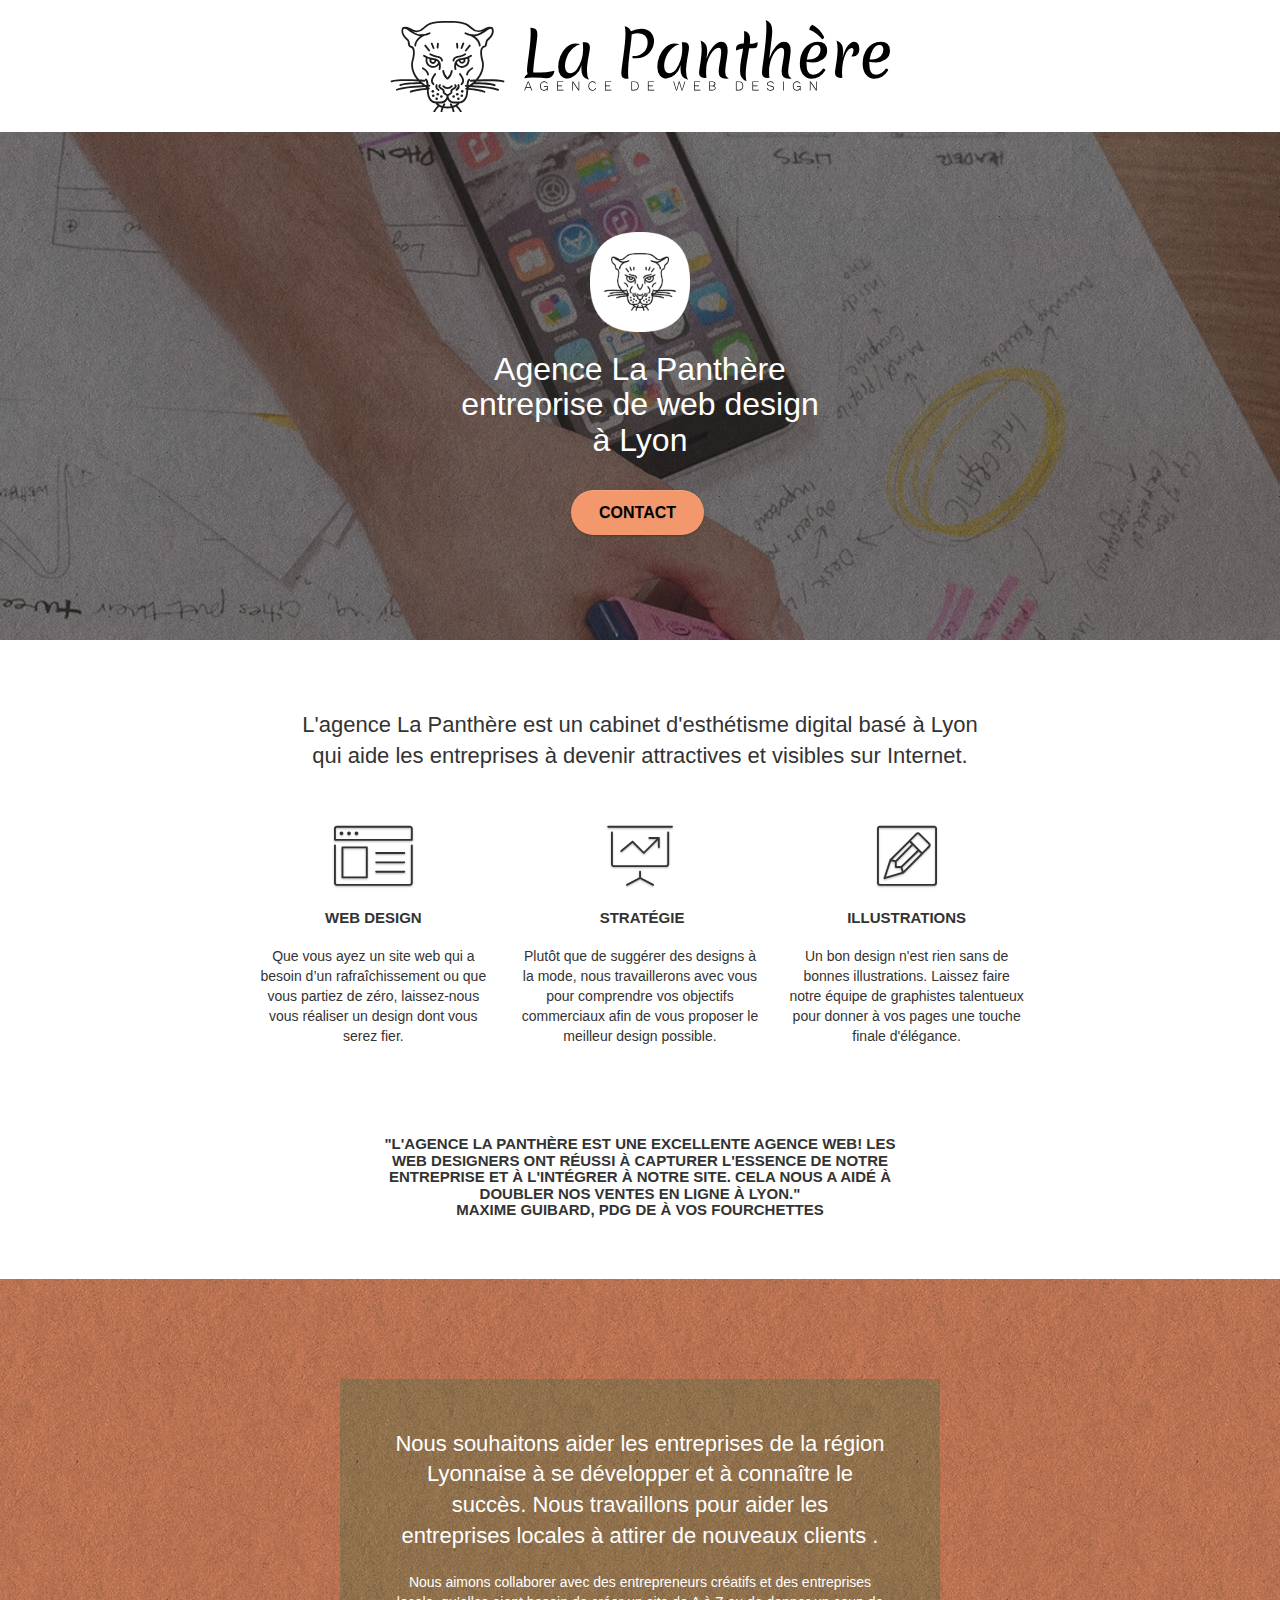
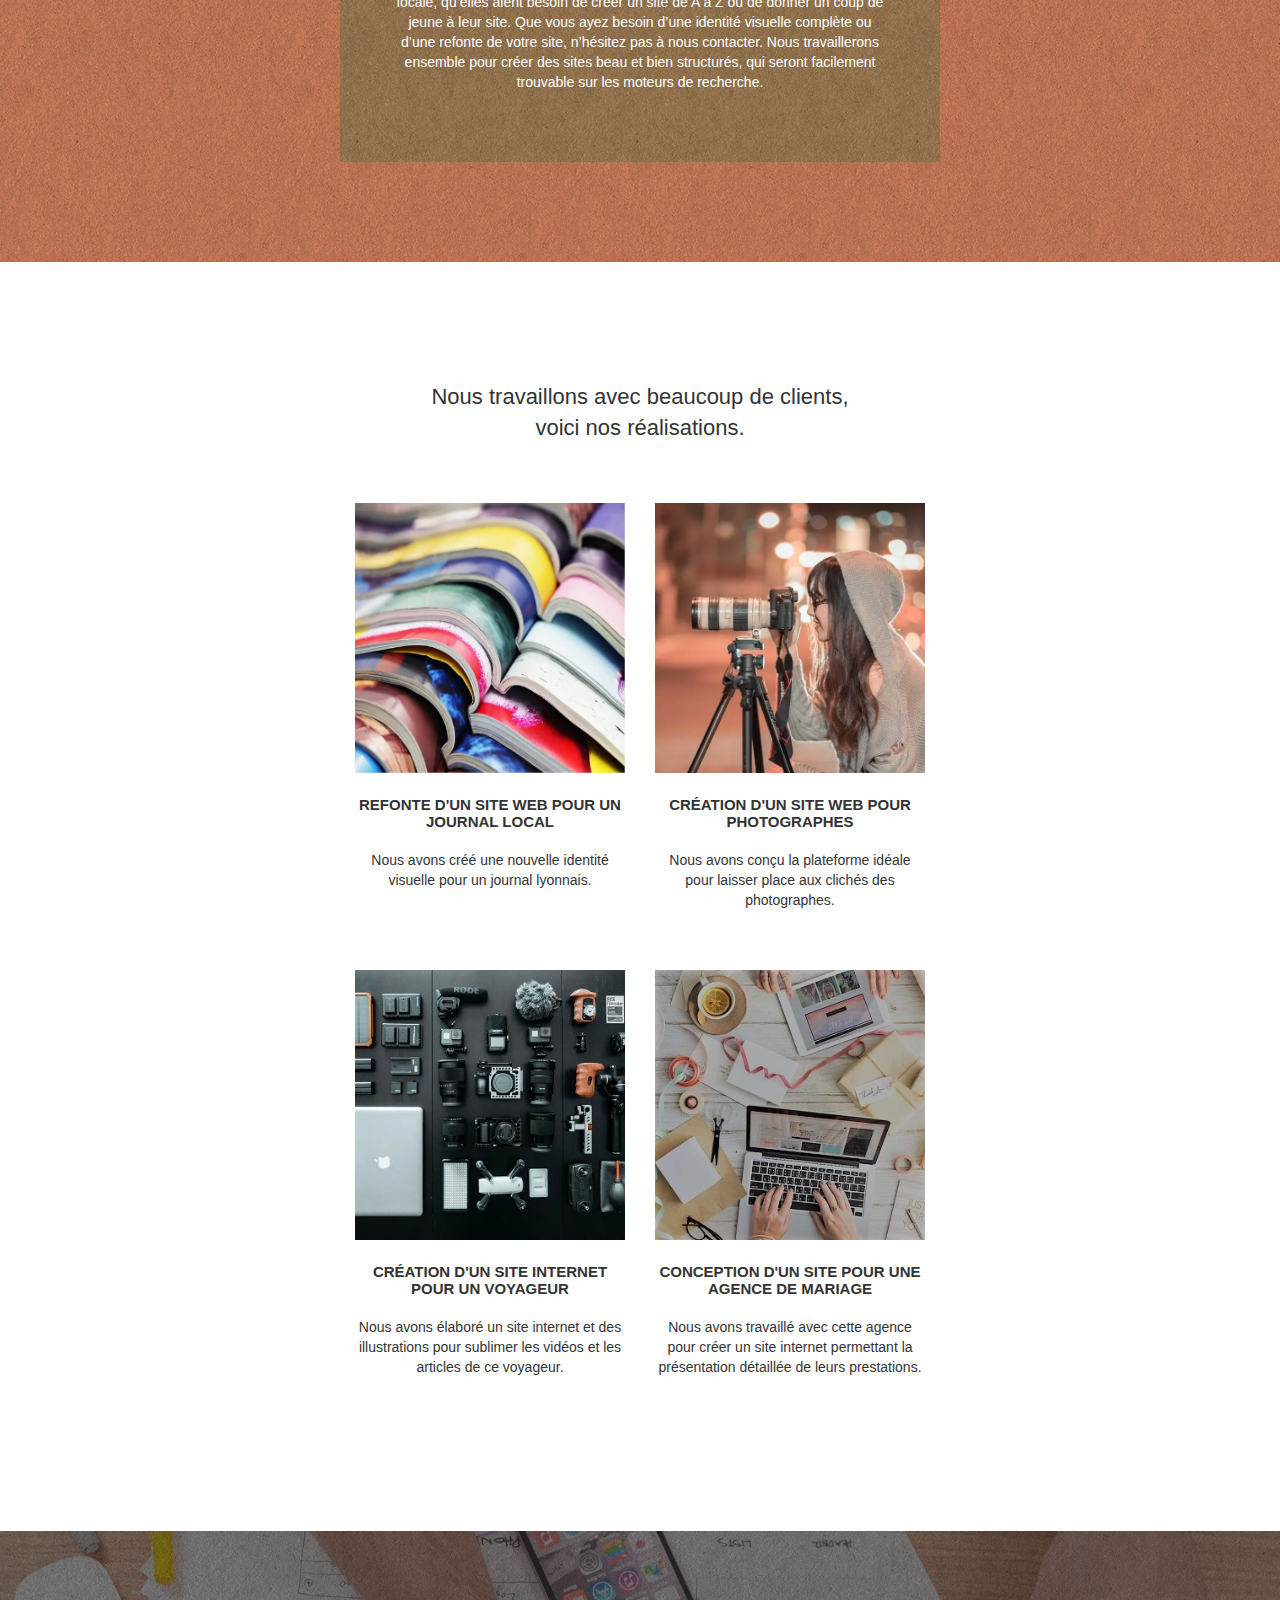
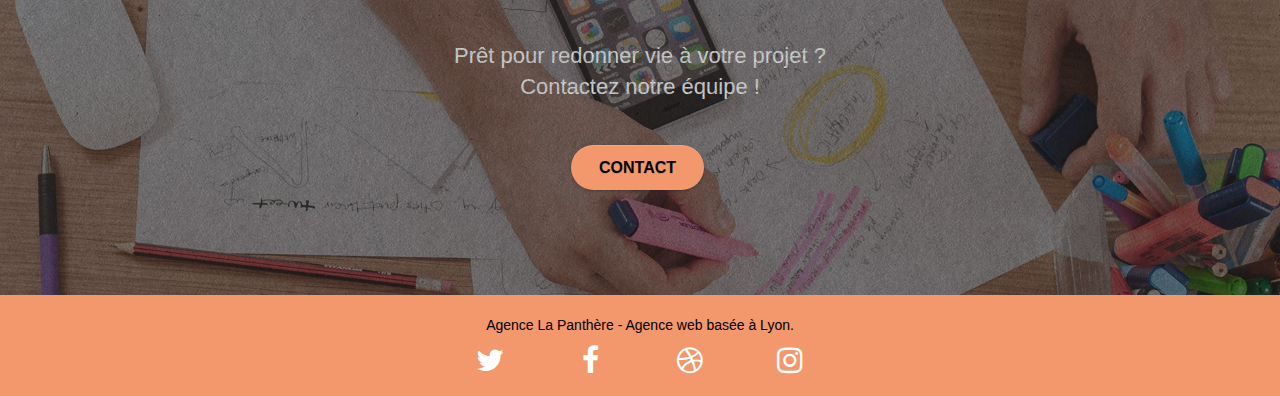
<file: index.html>
<!doctype html>
<html lang="fr">

<head>
	<meta charset="utf-8">
	<title>La Panthère, agence de web design</title>
	<meta name="description"
		content="L'agence La Panthère est une entreprise de web design Lyonnaise qui aide nos clients
		 à être attractive et visible sur internet">
	<meta name="viewport" content="width=device-width, initial-scale=1.0, viewport-fit=cover">
	<link rel="shortcut icon" type="image/png" href="favicon.jpg">

	<!-- Open Graph data -->

	<meta property="og:title" content="La Panthère" />
	<meta property="og:type" content="website" />
	<meta property="og:url" content="https://romainnozay.github.io/LaPanthere/" />
	<meta property="og:image" content="img/agence-la-panthere-monochrome">
	<meta property="og:description"
		content="L'agence La Panthère est une entreprise de web design Lyonnaise qui aide nos clients à être attractive et visible sur internet" />

	<!-- Twitter card -->
	<meta name=”twitter:card” content="L'entreprise de web design La Panthère est là pour vous." />
	<meta name=”twitter:site” content=”https://romainnozay.github.io/LaPanthere/” />
	<meta name=”twitter:title” content="La Panthère" />
	<meta name=”twitter:description”
		content="L'agence La Panthère est une entreprise de web design Lyonnaise qui aide nos clients à être attractive et visible sur internet" />
	<meta name=”twitter:image” content="img/agence-la-panthere-monochrome" />


	<link rel="stylesheet" type="text/css" href="./css/bootstrap.css">
	<link rel="stylesheet" type="text/css" href="style.css">
	<link rel="stylesheet" type="text/css" href="./css/font-awesome.css">
	<link rel="stylesheet" type="text/css" href="./css/et-line.css">


	<script src="./js/jquery-2.1.0.js" defer></script>
	<script src="./js/bootstrap.js" defer></script>
	<script src="./js/blocs.js" defer></script>
	<script src="./js/jquery.touchSwipe.js" defer></script>
	<script src="./js/gmaps.js" defer></script>



	<!-- Analytics -->

	<!-- Analytics END -->

</head>

<body>
		<!-- bloc-0 -->
		<header class="page1">
			<div class="bloc-sm header-page">
				<div class="logo"><img src="img/agence-la-panthere-monochrome.svg"
						alt="logo tête de panthère vu de face en noir et blanc."></div>
			</div>
		</header>
		<!-- bloc-0 END -->
	<!-- Principal conteneur -->
	<main class="page-container">

		<!-- bloc-1-presentation -->
		<section class="bloc bgc-dark-slate-blue bg-banniere d-bloc bloc-bg-texture texture-paper b-parallax"
			id="bloc-1-hero">
			<div class="container bloc-lg">
				<div class="row tight-width-whitespace">
					<div class="col-sm-12">

						<img src="img/logo.webp" class="center-block image-resize-mode" width="100"
							alt="Logo en forme de tête de panthère vu de face" />
						<h1 class="text-center hero-bloc-text tc-white ">
							Agence La Panthère<br> entreprise de web design<br> à Lyon
						</h1>
						<div class="text-center">
							<a href="Contact.html" class="btn btn-lg 
							btn-clean btn-rd cta-hero btn-atomic-tangerine"
								id="cta-hero">Contact</a>
						</div>
					</div>
				</div>
			</div>
		</section>
		<!-- bloc-1-presentation END -->

		<!-- bloc-2-services -->
		<section class="bloc bgc-white l-bloc" id="bloc-2-services">
			<div class="container bloc-md">
				<div class="row">
					<div class="col-sm-12 text-center">
						<h2>L'agence La Panthère est un cabinet d'esthétisme digital basé à Lyon <br>
							qui aide les entreprises à devenir attractives et visibles sur Internet.</h2>
					</div>
				</div>
				<div class="row voffset-lg med-width-whitespace">
					<div class="col-sm-4">
						<div class="text-center">
							<span class="et-icon-browser sm-shadow icon-dark-slate-blue icons icon-lg"></span>
						</div>
						<h3 class="mg-md text-center">
							Web design
						</h3>
						<p class="text-center ">
							Que vous ayez un site web qui a besoin d&rsquo;un rafraîchissement ou que vous partiez de
							zéro, laissez-nous vous réaliser un design dont vous serez fier.
						</p>
					</div>
					<div class="col-sm-4">
						<div class="text-center">
							<span class="et-icon-presentation sm-shadow icon-dark-slate-blue icons icon-lg"></span>
						</div>
						<h3 class="mg-md text-center">
							&nbsp;Stratégie
						</h3>
						<p class="text-center ">
							Plutôt que de suggérer des designs à la mode, nous travaillerons avec vous pour comprendre
							vos objectifs commerciaux afin de vous proposer le meilleur design possible.<br>
						</p>
					</div>
					<div class="col-sm-4">
						<div class="text-center">
							<span class="et-icon-edit sm-shadow icon-dark-slate-blue icons icon-lg"></span>
						</div>
						<h3 class="mg-md text-center">
							Illustrations
						</h3>
						<p class="text-center ">
							Un bon design n'est rien sans de bonnes illustrations. Laissez faire notre équipe de
							graphistes talentueux pour donner à vos pages une touche finale d'élégance.
						</p>
					</div>
				</div>
				<div class="row voffset-lg voffset">
					<div class="col-xs-12 col-md-8 col-md-offset-2 text-center">
						<h3>"L'agence La Panthère est une excellente agence web! Les<br>
							web designers ont réussi à capturer l'essence de notre<br>
							entreprise et à l'intégrer à notre site. Cela nous a aidé à<br>
							doubler nos ventes en ligne à Lyon."<br>
							Maxime Guibard, PDG de À vos fourchettes </h3>

					</div>
				</div>
			</div>
		</section>
		<!-- bloc-2-services END -->

		<!-- bloc-3-what-i-do -->
		<section
			class="bloc tc-white bgc-atomic-tangerine bg-presentation d-bloc bloc-bg-texture texture-paper b-parallax"
			id="bloc-3-what-i-do">
			<div class="container bloc-lg">
				<div class="row tight-width-whitespace black-background">
					<div class="col-sm-12">
						<h2 class="mg-md text-center tc-white">
							Nous souhaitons aider les entreprises de la région Lyonnaise à se développer et à connaître
							le succès. Nous travaillons pour aider les entreprises locales à attirer de nouveaux clients
							.<br>
						</h2>
						<p class="text-center white">
							Nous aimons collaborer avec des entrepreneurs créatifs et des entreprises locale, qu’elles
							aient besoin de créer un site de A à Z ou de donner un coup de jeune à leur site. Que vous
							ayez besoin d’une identité visuelle complète ou d’une refonte de votre site, n’hésitez pas à
							nous contacter. Nous travaillerons ensemble pour créer des sites beau et bien structurés,
							qui seront facilement trouvable sur les moteurs de recherche. <br><br>
						</p>
					</div>
				</div>
			</div>
		</section>
		<!-- bloc-3-what-i-do END -->

		<!-- bloc-4-portfolio -->
		<section class="bloc bgc-white bg-lines-h2-bg bg-repeat l-bloc" id="bloc-4-portfolio">
			<div class="container bloc-lg">
				<div class="row">
					<div class="col-sm-12 text-center">
						<h2>Nous travaillons avec beaucoup de clients,<br>
							voici nos réalisations.</h2>
					</div>
				</div>
				<div class="row tight-width-whitespace portfolio-row">
					<div class="col-sm-6">
						<a href="#" data-lightbox="img/1.webp" data-gallery-id="gallery-1"
							data-caption="Refonte d'un site web pour un journal local" data-frame="snapshot-lb"><img
								src="img/1.webp" alt="photo de revues empilées les une sur les autres."
								class="img-responsive portfolio-thumb" /></a>
						<h3 class="mg-md text-center">
							Refonte d'un site web pour un journal local
						</h3>
						<p class="text-center">
							Nous avons créé une nouvelle identité visuelle pour un journal lyonnais.
						</p>
					</div>
					<div class="col-sm-6">
						<a href="#" data-lightbox="img/2.webp" data-gallery-id="gallery-1"
							data-caption="Création d'un site web pour photographes" data-frame="snapshot-lb"><img
								src="img/2.webp" class="img-responsive portfolio-thumb"
								alt="Photo d'une photographe vue de profil, en train de prendre une photo" /></a>
						<h3 class="mg-md text-center">
							Création d'un site web pour photographes
						</h3>
						<p class="text-center">
							Nous avons conçu la plateforme idéale pour laisser place aux clichés des photographes.
						</p>
					</div>
				</div>
				<div class="row tight-width-whitespace portfolio-row">
					<div class="col-sm-6">
						<a href="#" data-lightbox="img/3.webp" data-gallery-id="gallery-1"
							data-caption="Création d'un site internet pour un voyageur" data-frame="snapshot-lb"><img
								src="img/3.webp" class="img-responsive portfolio-thumb"
								alt="Photo de plusieurs outils utilisé par un voyageur, organisé sur une table." /></a>
						<h3 class="mg-md text-center">
							Création d'un site internet pour un voyageur
						</h3>
						<p class="text-center">
							Nous avons élaboré un site internet et des illustrations pour sublimer les vidéos et les
							articles de ce voyageur.
						</p>
					</div>
					<div class="col-sm-6">
						<a href="#" data-lightbox="img/4.webp" data-gallery-id="gallery-1"
							data-caption="Conception d'un site pour une agence de mariage" data-frame="snapshot-lb"><img
								src="img/4.webp" class="img-responsive portfolio-thumb"
								alt="Vu aérienne d'une table avec décoration d'un mariage." /></a>
						<h3 class="mg-md text-center">
							Conception d'un site pour une agence de mariage
						</h3>
						<p class="text-center">
							Nous avons travaillé avec cette agence pour créer un site internet permettant la
							présentation détaillée de leurs prestations.
						</p>
					</div>
				</div>
			</div>
		</section>
		<!-- bloc-4-portfolio END -->

		<!-- bloc-5-cta -->
		<section class="bloc bgc-dark-slate-blue bg-banniere d-bloc bloc-bg-texture texture-paper" id="bloc-5-cta">
			<div class="container bloc-lg">
				<div class="row">
					<h2 class="mg-md text-center tc-white">
						Prêt pour redonner vie à votre projet ?<br>Contactez notre équipe !
					</h2>
					<div class="col-sm-12 text-center">
						<a href="Contact.html"
							class="btn btn-atomic-tangerine btn-clean btn-rd btn-lg cta-hero">Contact</a>
					</div>
				</div>
			</div>
		</section>
		<!-- bloc-5-cta END -->
		
	</main>
	<!-- Principal conteneur END -->
		<!-- Footer - bloc-8 -->
		<footer class="bloc bgc-atomic-tangerine d-bloc" id="bloc-8">
			<div class="container bloc-sm">
					<div class="row">
						<div class="col-sm-12">
							<p class="text-center black">
								Agence La Panthère - Agence web basée à Lyon.<br>
							</p>
							<div class="row row-no-gutters social">
								<div class="col-sm-3">
									<div class="text-center">
										<a class="social" href="#"><span
												class="fa fa-twitter icon-md"></span></a>
									</div>
								</div>
								<div class="col-sm-3">
									<div class="text-center">
										<a class="social" href="#"><span
												class="fa fa-facebook icon-md"></span></a>
									</div>
								</div>
								<div class="col-sm-3">
									<div class="text-center">
										<a class="social" href="#"><span
												class="fa fa-dribbble icon-md"></span></a>
									</div>
								</div>
								<div class="col-sm-3">
									<div class="text-center">
										<a class="social" href="#"><span
												class="fa fa-instagram icon-md"></span></a>
									</div>
								</div>
							</div>
						</div>
					</div>
			</div>
		</footer>
		<!-- Footer - bloc-8 END -->


</body>

</html>
</file>
<file: style.css>
body {
    margin: 0;
    padding: 0;
    background: #FFF;
    overflow-x: hidden;
    -webkit-font-smoothing: antialiased;
    -moz-osx-font-smoothing: grayscale;
}

.fond-pastel {
    display: flex;
}

a,
button {
    transition: all .3s ease-in-out;
    outline: none !important;
}

a:hover {
    text-decoration: none;
    cursor: pointer;
}

#page-loading-blocs-notifaction {
    position: fixed;
    top: 0;
    bottom: 0;
    width: 100%;
    z-index: 100000;
    background: #FFFFFF url("img/pageload-spinner.gif") no-repeat center center;
}

.header-page {
    display: flex;
    align-items: center;
    justify-content: center;
}

@media screen and (max-width:767px) {
    .header-page {
        display: block;
    }

}

.header-page2 {
    display: flex;
    align-items: center;

}

.logo {
    width: 70%;
    max-width: 500px;
    margin-left: auto;
    margin-right: auto;
}

.logo-contact{
    width: 50%;
}

@media screen and (max-width: 767px) {
    .logo-contact {
        width: 65%;
        min-width: 200px;
    }
}

.accueil-link{
    width: 100%;
}

.bloc {

    clear: both;
    background: 50% 50% no-repeat;
    padding: 0 50px;
    -webkit-background-size: cover;
    -moz-background-size: cover;
    -o-background-size: cover;
    background-size: cover;
    position: relative;
}

.bloc .container {
    padding-left: 0;
    padding-right: 0;
}

.page1 {
    width: 100%;
}

.page2 {
    position: relative;
}

.nav-accueil {
    font-size: 20px;
    color: black !important;

}

@media screen and (max-width: 767px) {
    .nav-accueil {
        display: none;
    }
}

.nav-page2 {
    position: relative;
    left: -500px;
}

.bloc-lg {
    padding: 100px 50px;
}

.bloc-md {
    padding: 50px;
}

.bloc-sm {
    padding: 20px 0px;
}

.bg-center,
.bg-l-edge,
.bg-r-edge,
.bg-t-edge,
.bg-b-edge,
.bg-tl-edge,
.bg-bl-edge,
.bg-tr-edge,
.bg-br-edge,
.bg-repeat {
    -webkit-background-size: auto !important;
    -moz-background-size: auto !important;
    -o-background-size: auto !important;
    background-size: auto !important;
}

.bg-repeat {
    background: repeat;
}



.bg-banniere {
    background-image: url("img/agence-la-panthere.webp");
}

.bg-presentation {
    background-image: url("img/image-de-presentation.webp");
}

.bloc-bg-texture::before {
    content: "";
    background-size: 2px 2px;
    position: absolute;
    top: 0;
    bottom: 0;
    left: 0;
    right: 0;
}

.texture-paper::before {
    background: url("img/texture-paper.webp");
    background-size: 280px 280px;
}

.b-parallax {
    background-attachment: fixed;
}

.d-bloc {
    color: rgba(255, 255, 255, .7);
}

.d-bloc button:hover {
    color: rgba(255, 255, 255, .9);
}

.d-bloc .icon-round,
.d-bloc .icon-square,
.d-bloc .icon-rounded,
.d-bloc .icon-semi-rounded-a,
.d-bloc .icon-semi-rounded-b {
    border-color: rgba(255, 255, 255, .9);
}

.d-bloc .divider-h span {
    border-color: rgba(255, 255, 255, .2);
}

.d-bloc .a-btn,
.d-bloc .navbar a,
.d-bloc .navbar-brand,
.d-bloc a .icon-sm,
.d-bloc a .icon-md,
.d-bloc a .icon-lg,
.d-bloc a .icon-xl,
.d-bloc h1 a,
.d-bloc h2 a,
.d-bloc h3 a,
.d-bloc h4 a,
.d-bloc h5 a,
.d-bloc h6 a,
.d-bloc p a {
    color: #FFFFFF;
}

.d-bloc .a-btn:hover,
.d-bloc .navbar a:hover,
.d-bloc .navbar-brand:hover,
.d-bloc a:hover .icon-sm,
.d-bloc a:hover .icon-md,
.d-bloc a:hover .icon-lg,
.d-bloc a:hover .icon-xl,
.d-bloc h1 a:hover,
.d-bloc h2 a:hover,
.d-bloc h3 a:hover,
.d-bloc h4 a:hover,
.d-bloc h5 a:hover,
.d-bloc h6 a:hover,
.d-bloc p a:hover {
    color: rgba(255, 255, 255, 1);
}

.d-bloc .navbar-toggle .icon-bar {
    background: rgba(255, 255, 255, 1);
}

.d-bloc .btn-wire,
.d-bloc .btn-wire:hover {
    color: rgba(255, 255, 255, 1);
    border-color: rgba(255, 255, 255, 1);
}

.d-bloc .panel {
    color: rgba(0, 0, 0, .5);
}

.d-bloc .panel button:hover {
    color: rgba(0, 0, 0, .7);
}

.d-bloc .panel icon {
    border-color: rgba(0, 0, 0, .7);
}

.d-bloc .panel .divider-h span {
    border-color: rgba(0, 0, 0, .1);
}

.d-bloc .panel .a-btn {
    color: rgba(0, 0, 0, .6);
}

.d-bloc .panel .a-btn:hover {
    color: rgba(0, 0, 0, 1);
}

.d-bloc .panel .btn-wire,
.d-bloc .panel .btn-wire:hover {
    color: rgba(0, 0, 0, .7);
    border-color: rgba(0, 0, 0, .3);
}

.img-size {
    width: 100%;
}

.d-bloc .panel button:hover,
.l-bloc button:hover {
    color: rgba(0, 0, 0, .7);
}

.l-bloc .icon-round,
.l-bloc .icon-square,
.l-bloc .icon-rounded,
.l-bloc .icon-semi-rounded-a,
.l-bloc .icon-semi-rounded-b {
    border-color: rgba(0, 0, 0, .7);
}

.d-bloc .panel .divider-h span,
.l-bloc .divider-h span {
    border-color: rgba(0, 0, 0, .1);
}

.d-bloc .panel .a-btn,
.l-bloc .a-btn,
.l-bloc .navbar a,
.l-bloc .navbar-brand,
.l-bloc a .icon-sm,
.l-bloc a .icon-md,
.l-bloc a .icon-lg,
.l-bloc a .icon-xl,
.l-bloc h1 a,
.l-bloc h2 a,
.l-bloc h3 a,
.l-bloc h4 a,
.l-bloc h5 a,
.l-bloc h6 a,
.l-bloc p a {
    color: rgba(0, 0, 0, .6);
}

.d-bloc .panel .a-btn:hover,
.l-bloc .a-btn:hover,
.l-bloc .navbar a:hover,
.l-bloc .navbar-brand:hover,
.l-bloc a:hover .icon-sm,
.l-bloc a:hover .icon-md,
.l-bloc a:hover .icon-lg,
.l-bloc a:hover .icon-xl,
.l-bloc h1 a:hover,
.l-bloc h2 a:hover,
.l-bloc h3 a:hover,
.l-bloc h4 a:hover,
.l-bloc h5 a:hover,
.l-bloc h6 a:hover,
.l-bloc p a:hover {
    color: rgba(0, 0, 0, 1);
}

.l-bloc .navbar-toggle .icon-bar {
    color: rgba(0, 0, 0, .6);
}

.d-bloc .panel .btn-wire,
.d-bloc .panel .btn-wire:hover,
.l-bloc .btn-wire,
.l-bloc .btn-wire:hover {
    color: rgba(0, 0, 0, .7);
    border-color: rgba(0, 0, 0, .3);
}

.voffset {
    margin-top: 30px;
}

.voffset-lg {
    margin-top: 80px;
}

.row-no-gutters {
    margin-right: 0;
    margin-left: 0;
}

.row.row-no-gutters>[class^="col-"],
.row.row-no-gutters>[class*=" col-"] {
    padding-right: 0;
    padding-left: 0;
}

#bloc-1-hero h1 {
    font-size: 32px;
}

.navbar {
    margin-bottom: 0;
    z-index: 1;
}

.navbar-brand {
    height: auto;
    padding: 3px 15px;
    font-size: 25px;
    font-weight: normal;
    font-weight: 600;
    line-height: 44px;
}

.navbar-brand img {
    max-height: 200px;
    margin: 0 5px 0 0;
    display: inline;
}

.navbar-brand img[src$=svg] {
    min-width: 100px;
}

.nav-center .navbar-brand img {
    margin: 0;
}

.navbar .nav {
    padding-top: 2px;
    margin-right: -16px;
    float: right;
    z-index: 1;
}

.nav>li {
    float: left;
    margin-top: 4px;
    font-size: 16px;
}

.navbar-nav .open .dropdown-menu>li>a {
    text-align: inherit;
}

.nav>li a:hover,
.nav>li a:focus {
    background: transparent;
}

.navbar-toggle {
    margin: 10px 10px 0 0;
    border: 0px;
}

.navbar-toggle:hover {
    background: transparent !important;
}

.navbar-toggle .icon-bar {
    background-color: rgba(0, 0, 0, .5);
    width: 26px;
}

.nav-invert .navbar .nav {
    float: left;
}

.nav-invert .navbar-header,
.nav-invert .navbar-brand {
    float: right;
    position: relative;
    z-index: 2;
}

@media (min-width: 768px) {
    .site-navigation {
        position: absolute;
        top: 50%;
        right: 20px;
        transform: translate(0, -50%);
        -webkit-transform: translateY(-50%);
    }

    .nav>li .dropdown-menu a,
    .nav>li .dropdown-menu a:hover {
        color: #484848;
    }

    .nav-invert .site-navigation {
        left: 0;
        right: 0;
    }

    .nav-center {
        text-align: center;
    }

    .nav-center .navbar-header {
        width: 100%;
    }

    .nav-center .navbar-header,
    .nav-center .navbar-brand,
    .nav-center .nav>li {
        float: none;
        display: inline-block;
    }

    .nav-center .site-navigation {
        position: relative;
        width: 100%;
        right: 0;
        margin-right: 0px;
        margin-top: 20px;
    }

    .nav-center.mini-nav .navbar-toggle {
        float: none;
        margin: 10px auto 0;
    }
}

.nav>li>.dropdown a {
    background: none !important;
    display: block;
    padding: 14px 15px;
}

nav .caret {
    margin: 0 5px;
}

.dropdown-menu .dropdown-menu {
    top: -8px;
    left: 100%;
}

.dropdown-menu .dropmenu-flow-right {
    top: 100%;
    left: 0;
    margin-left: -1px;
    border-top-left-radius: 0;
    border-top-right-radius: 0;
}

.dropdown-menu .dropdown span {
    border: 4px solid black;
    border-top-color: transparent;
    border-right-color: transparent;
    border-bottom-color: transparent;
    margin: 6px -5px 0 0 !important;
    float: right;
}

.mg-md {
    margin-top: 10px;
    margin-bottom: 20px;
}

.mg-lg {
    margin-top: 10px;
    margin-bottom: 40px;
}

.btn {
    margin: 0 5px 5px 0;
}

.btn.pull-right {
    margin: 0 0 5px 5px;
}

.btn-d,
.btn-d:hover,
.btn-d:focus {
    color: #FFF;
    background: rgba(0, 0, 0, .3);
}

button {
    outline: none !important;
}

.btn-rd {
    border-radius: 40px;
}

.btn-clean {
    border: 1px solid rgba(0, 0, 0, .08);
    border-bottom-color: rgba(0, 0, 0, .1);
    text-shadow: 0 1px 0 rgba(0, 0, 1, .1);
    box-shadow: 0 1px 3px rgba(0, 0, 1, .25), inset 0 1px 0 0 rgba(255, 255, 255, .15);
}

.icon-md {
    font-size: 30px !important;
}

.icon-lg {
    font-size: 60px !important;
}

.sm-shadow {
    text-shadow: 0 1px 2px rgba(0, 0, 0, .3);
}

.panel-sq,
.panel-sq .panel-heading,
.panel-sq .panel-footer {
    border-radius: 0;
}

.panel-rd {
    border-radius: 30px;
}

.panel-rd .panel-heading {
    border-radius: 29px 29px 0 0;
}

.panel-rd .panel-footer {
    border-radius: 0 0 29px 29px;
}

.form-control {
    border-color: rgba(0, 0, 0, .1);
    box-shadow: none;
    border-radius: 10px;
    height: 20px;
}

@media screen and (max-width: 767px) {
    .form-control {
        width: 90%;
    }
}

.form-control-big {
    border-color: rgba(0, 0, 0, .1);
    box-shadow: none;
    border-radius: 10px;
    height: 100px;
}

@media screen and (max-width: 767px) {
    .form-control-big {
        width: 90%;
    }
}

.scrollToTop {
    width: 40px;
    height: 40px;
    position: fixed;
    bottom: 20px;
    right: 20px;
    opacity: 0;
    z-index: 500;
    transition: all .3s ease-in-out;
}

.scrollToTop span {
    margin-top: 6px;
}

.showScrollTop {
    font-size: 14px;
    opacity: 1;
}

a[data-lightbox] {
    position: relative;
    display: block;
    text-align: center;
}

a[data-lightbox]:hover::before {
    content: "+";
    font-family: "HelveticaNeue-Light", "Helvetica Neue Light", "Helvetica Neue", Helvetica, Arial;
    font-size: 32px;
    width: 50px;
    height: 50px;
    margin-left: -25px;
    border-radius: 50%;
    background: rgba(0, 0, 0, .6);
    color: #FFF;
    font-weight: 100;
    z-index: 1;
    position: absolute;
    top: 50%;
    transform: translateY(-50%);
    -webkit-transform: translateY(-50%);
}

a[data-lightbox]:hover img {
    opacity: 0.6;
    -webkit-animation-fill-mode: none;
    animation-fill-mode: none;
}

#lightbox-modal {
    display: flex;
    align-items: center;
}

#lightbox-modal .modal-dialog {
    width: 90%;
    max-width: 900px;
    margin: 0 auto 0;
}

#lightbox-modal .modal-dialog img {
    max-height: 90vh;
    margin: 0 auto;
}

.lightbox-caption {
    padding: 20px;
    color: #FFF;
    background: rgba(0, 0, 0, .5);
    position: absolute;
    left: 15px;
    right: 15px;
    bottom: 5px;
}

.close-lightbox {
    color: #FFF;
    font-size: 30px;
    position: absolute;
    top: 20px;
    right: 20px;
    z-index: 20;
    background: rgba(0, 0, 0, .5);
    border: none;
    line-height: 30px;
    padding: 0 9px 5px;
    opacity: 0.3;
}

.close-lightbox:hover,
.next-lightbox:hover,
.prev-lightbox:hover {
    opacity: 1.0;
    color: #FFF;
}

.next-lightbox,
.prev-lightbox {
    font-size: 20px;
    color: rgba(255, 255, 255, .9);
    background: rgba(0, 0, 0, .5);
    transition: all .2s ease-in-out;
    position: absolute;
    top: 45%;
    z-index: 1;
    opacity: 0.4;
}

.next-lightbox {
    padding: 6px 8px 1px 13px;
    right: 25px;
}

.prev-lightbox {
    padding: 6px 13px 1px 10px;
    left: 25px;
}

.snapshot-lb .modal-body {
    padding-bottom: 45px;
}

.snapshot-lb .lightbox-caption {
    padding: 0;
    color: rgba(0, 0, 0, .5);
    background: none;
}

h1,
h2,
h3,
h4,
h5,
h6,
p,
label,
.btn,
a {
    font-family: "helvetica";
    font-weight: 400;
}

.container {
    max-width: 90%;
}

@media screen and (max-width:767px) {
    .container {
        max-width: 100%;
    }
}

.container-form {
    display: flex;
    justify-content: center;
}

.row-form {
    display: flex;
    align-items: flex-end;
    flex-wrap: wrap;
    width: 100%;

}

.hero-bloc-text {
    font-size: 38px;
}

form {
    display: flex;
    flex-direction: column;
}

.form-group {
    display: flex;
    flex-direction: column;
    margin-bottom: 15px;
}

input:focus {
    box-shadow: 0 0 10px#F3976C;
    outline: 0;
}

textarea:focus {
    box-shadow: 0 0 10px #F3976C;
    outline: 0;
}

.hero-bloc-text-sub {
    font-size: 36px;
}

.statement-bloc-text {
    line-height: 26px;
    font-style: italic;
    font-size: 20px;
    text-align: center;
    font-weight: lighter;
    max-width: 520px;
    margin: auto auto auto auto;
}

p {
    font-size: 14px;
}

.tight-width-whitespace {
    max-width: 600px;
    margin: auto auto auto auto;
    font-size: 15px;
}

.tight-width-whitespace-contact {
    margin: auto auto auto auto;
    font-size: 15px;
}

.h1 {
    font-size: 20px;
    font-family: "Open Sans";
}

.cta-hero {
    margin-top: 22px;
    color: #FFFFFF !important;
    text-transform: uppercase;
    padding: 12px 28px 12px 28px;
    font-size: 16px;
    font-weight: 700;
}

.social {
    max-width: 400px;
    margin: auto auto auto auto;
}

.fa:hover {
    color: black !important;
}

h2 {
    font-size: 22px;
    line-height: 1.4em;
}

h3 {
    font-size: 15px;
    text-transform: uppercase;
    font-weight: 700;
    color: #333333 !important;
}

.med-width-whitespace {
    max-width: 800px;
    margin: auto auto auto auto;
    box-shadow: 0px 0px 0px #000000;
}

h1 {
    color: #333333 !important;
}

h4 {
    color: #333333 !important;
}

.icons {
    margin-bottom: 14px;
    margin-top: 24px;
}

.white {
    color: #FFFFFF !important;
}
.black{
    color: black;
}
.portfolio-thumb {
    margin-bottom: 24px;
    width: 100%;
}

.portfolio-row {
    margin-bottom: 44px;
    margin-top: 50px;
}

.row-footer {
    display: flex;
    justify-content: center;
    align-items: center;
}

.col-sm-4 {
    display: flex;
    flex-direction: column;
    align-items: center;
    position: relative;
    top: 20px;
}

.footer2 {
    font-size: 15px;
    color: black !important;
    height: 50px;
}

.ul-footer {
    list-style-type: none;
    display: flex;
    flex-direction: column;
    align-items: center;
    max-width: 400px;
}

.avatar {
    box-shadow: 0px 4px 9px rgba(0, 0, 0, 0.3);
}

.black-background {
    background-color: rgba(165, 147, 99, 0.7);
    padding: 40px 40px 40px 40px;
}

.bold-link {
    font-weight: 900;
    text-decoration: underline !important;
}

.bgc-white {
    background-color: #FFFFFF;
}

.bgc-dark-slate-blue {
    background-color: #364577;
}

.bgc-atomic-tangerine {
    background-color: #F3976C;
}

.tc-white {
    color: #ffffff !important;
}

.tc-black {
    color: #000000 !important;
}

.btn-atomic-tangerine {
    background: #F3976C;
    color: #000000 !important;
    border: none;
}

.btn-atomic-tangerine:hover {
    background: #c27956 !important;
    color: #FFFFFF !important;
}

.footer{
    padding-bottom: 1px;
}

@media screen and (max-width: 767px) {
    .contact {
        width: 100%;
        display: flex;
    }

    .ltc-white {
        color: #FFFFFF !important;
    }

    .ltc-white:hover {
        color: #cccccc !important;
    }

    .ltc-atomic-tangerine {
        color: #F3976C !important;
    }

    .ltc-atomic-tangerine:hover {
        color: #c27956 !important;
    }

    .icon-dark-slate-blue {
        color: #364577 !important;
        border-color: #364577 !important;
    }

    .bg-dots-bg {
        background-image: url("img/dots-bg.png");
    }

    .bg-lines-h2-bg {
        background-image: url("img/lines-h2-bg.png");
    }


    @media (max-width: 1024px) {
        .bloc {
            padding-left: 20px;
            padding-right: 20px;
        }

        .bloc.full-width-bloc,
        .bloc-tile-2.full-width-bloc .container,
        .bloc-tile-3.full-width-bloc .container,
        .bloc-tile-4.full-width-bloc .container {
            padding-left: 0;
            padding-right: 0;
        }
    }

    @media (max-width: 992px) and (min-width: 768px) {
        .navbar .nav {
            max-width: 80%
        }

        .nav-center.navbar .nav {
            max-width: 100%
        }
    }

    @media only screen and (min-width: 768px) and (max-width: 1024px) and (orientation: landscape) {
        .b-parallax {
            background-attachment: scroll;
        }
    }

    @media only screen and (min-width: 1024px) and (max-width: 1366px) and (-webkit-min-device-pixel-ratio: 1.5) {
        .b-parallax {
            background-attachment: scroll;
        }
    }

    @media (max-width: 991px) {
        .container {
            width: 100%;
        }

        .b-parallax {
            background-attachment: scroll;
        }

        .page-container,
        #hero-bloc {
            overflow-x: hidden;
            position: relative;
        }

        .bloc-group,
        .bloc-group .bloc {
            display: block;
            width: 100%;
        }

        .bloc-fill-screen .fill-bloc-top-edge,
        .bloc-fill-screen .fill-bloc-bottom-edge {
            padding: 0 20px;
        }
    }

    @media (max-width: 767px) {
        .page-container {
            overflow-x: hidden;
            position: relative;
        }

        h1,
        h2,
        h3,
        h4,
        h5,
        h6,
        p,
        #disqus_thread {
            padding-left: 10px !important;
            padding-right: 10px !important;
        }

        .b-parallax {
            background-attachment: scroll;
        }

        .navbar .nav {
            padding-top: 0;
            border-top: 1px solid rgba(0, 0, 0, .2);
            float: none !important;
        }

        .navbar.row {
            margin-left: 0;
            margin-right: 0;
        }

        .site-navigation {
            position: inherit;
            transform: none;
            -webkit-transform: none;
            -ms-transform: none;
        }

        .nav>li {
            margin-top: 0;
            border-bottom: 1px solid rgba(0, 0, 0, .1);
            background: rgba(0, 0, 0, .05);
            text-align: left;
            padding-left: 15px;
            width: 100%;
        }

        .nav>li:hover {
            background: rgba(0, 0, 0, .08);
        }

        .dropdown .dropdown a .caret {
            float: none;
            margin: 5px 0 0 10px !important;
            border: 4px solid black;
            border-bottom-color: transparent;
            border-right-color: transparent;
            border-left-color: transparent;
        }

        #hero-bloc .navbar .nav {
            background: rgba(0, 0, 0, .8);
        }

        #hero-bloc .navbar .nav a {
            color: rgba(255, 255, 255, .6);
        }

        .hero {
            padding: 50px 0;
        }

        .hero-nav {
            left: -1px;
            right: -1px;
        }

        .navbar-collapse {
            padding: 0;
            overflow-x: hidden;
            -webkit-box-shadow: none;
            box-shadow: none;
        }

        .navbar-brand img {
            max-height: 40px;
            width: auto;
        }

        .nav-invert .navbar-header {
            float: none;
            width: 100%;
        }

        .nav-invert .navbar-toggle {
            float: left;
            margin-left: 10px;
        }

        .bloc {
            padding-left: 0;
            padding-right: 0;
        }

        .bloc-xxl,
        .bloc-xl,
        .bloc-lg {
            padding: 40px 0;
        }

        .bloc-tile-2 .container,
        .bloc-tile-3 .container,
        .bloc-tile-4 .container,
        .bloc-fill-screen .fill-bloc-top-edge,
        .bloc-fill-screen .fill-bloc-bottom-edge {
            padding-left: 0;
            padding-right: 0;
        }

        .a-block {
            padding: 0 10px;
        }

        .btn-dwn {
            display: none;
        }

        .voffset {
            margin-top: 5px;
        }

        .voffset-md {
            margin-top: 20px;
        }

        .voffset-lg {
            margin-top: 30px;
        }

        form {
            padding: 5px;
        }

        .close-lightbox {
            display: inline-block;
        }

        .blocsapp-device-iphone5 {
            background-size: 216px 425px;
            padding-top: 60px;
            width: 216px;
            height: 425px;
        }

        .blocsapp-device-iphone5 img {
            width: 180px;
            height: 320px;
        }
    }

    @media (max-width: 400px) {
        .bloc {
            padding-left: 0;
            padding-right: 0;
        }
    }

    @media (max-width: 767px) {
        .bloc-mob-center-text {
            text-align: center;
        }
    }
}
</file>
<file: css/et-line.css>
@font-face {
    font-family: et-line;
    src: url(../fonts/et-line.eot);
    src: url(../fonts/et-line.eot?#iefix) format('embedded-opentype'), url(../fonts/et-line.woff) format('woff'), url(../fonts/et-line.ttf) format('truetype'), url(../fonts/et-line.svg#et-line) format('svg');
    font-weight: 400;
    font-style: normal
}

.et-icon-adjustments,
.et-icon-alarmclock,
.et-icon-anchor,
.et-icon-aperture,
.et-icon-attachment,
.et-icon-bargraph,
.et-icon-basket,
.et-icon-beaker,
.et-icon-bike,
.et-icon-book-open,
.et-icon-briefcase,
.et-icon-browser,
.et-icon-calendar,
.et-icon-camera,
.et-icon-caution,
.et-icon-chat,
.et-icon-circle-compass,
.et-icon-clipboard,
.et-icon-clock,
.et-icon-cloud,
.et-icon-compass,
.et-icon-desktop,
.et-icon-dial,
.et-icon-document,
.et-icon-documents,
.et-icon-download,
.et-icon-dribbble,
.et-icon-edit,
.et-icon-envelope,
.et-icon-expand,
.et-icon-facebook,
.et-icon-flag,
.et-icon-focus,
.et-icon-gears,
.et-icon-genius,
.et-icon-gift,
.et-icon-global,
.et-icon-globe,
.et-icon-googleplus,
.et-icon-grid,
.et-icon-happy,
.et-icon-hazardous,
.et-icon-heart,
.et-icon-hotairballoon,
.et-icon-hourglass,
.et-icon-key,
.et-icon-laptop,
.et-icon-layers,
.et-icon-lifesaver,
.et-icon-lightbulb,
.et-icon-linegraph,
.et-icon-linkedin,
.et-icon-lock,
.et-icon-magnifying-glass,
.et-icon-map,
.et-icon-map-pin,
.et-icon-megaphone,
.et-icon-mic,
.et-icon-mobile,
.et-icon-newspaper,
.et-icon-notebook,
.et-icon-paintbrush,
.et-icon-paperclip,
.et-icon-pencil,
.et-icon-phone,
.et-icon-picture,
.et-icon-pictures,
.et-icon-piechart,
.et-icon-presentation,
.et-icon-pricetags,
.et-icon-printer,
.et-icon-profile-female,
.et-icon-profile-male,
.et-icon-puzzle,
.et-icon-quote,
.et-icon-recycle,
.et-icon-refresh,
.et-icon-ribbon,
.et-icon-rss,
.et-icon-sad,
.et-icon-scissors,
.et-icon-scope,
.et-icon-search,
.et-icon-shield,
.et-icon-speedometer,
.et-icon-strategy,
.et-icon-streetsign,
.et-icon-tablet,
.et-icon-target,
.et-icon-telescope,
.et-icon-toolbox,
.et-icon-tools,
.et-icon-tools-2,
.et-icon-trophy,
.et-icon-tumblr,
.et-icon-twitter,
.et-icon-upload,
.et-icon-video,
.et-icon-wallet,
.et-icon-wine {
    font-family: et-line;
    speak: none;
    font-style: normal;
    font-weight: 400;
    font-variant: normal;
    text-transform: none;
    line-height: 1;
    -webkit-font-smoothing: antialiased;
    -moz-osx-font-smoothing: grayscale;
    display: inline-block
}

.et-icon-mobile:before {
    content: "\e000"
}

.et-icon-laptop:before {
    content: "\e001"
}

.et-icon-desktop:before {
    content: "\e002"
}

.et-icon-tablet:before {
    content: "\e003"
}

.et-icon-phone:before {
    content: "\e004"
}

.et-icon-document:before {
    content: "\e005"
}

.et-icon-documents:before {
    content: "\e006"
}

.et-icon-search:before {
    content: "\e007"
}

.et-icon-clipboard:before {
    content: "\e008"
}

.et-icon-newspaper:before {
    content: "\e009"
}

.et-icon-notebook:before {
    content: "\e00a"
}

.et-icon-book-open:before {
    content: "\e00b"
}

.et-icon-browser:before {
    content: "\e00c"
}

.et-icon-calendar:before {
    content: "\e00d"
}

.et-icon-presentation:before {
    content: "\e00e"
}

.et-icon-picture:before {
    content: "\e00f"
}

.et-icon-pictures:before {
    content: "\e010"
}

.et-icon-video:before {
    content: "\e011"
}

.et-icon-camera:before {
    content: "\e012"
}

.et-icon-printer:before {
    content: "\e013"
}

.et-icon-toolbox:before {
    content: "\e014"
}

.et-icon-briefcase:before {
    content: "\e015"
}

.et-icon-wallet:before {
    content: "\e016"
}

.et-icon-gift:before {
    content: "\e017"
}

.et-icon-bargraph:before {
    content: "\e018"
}

.et-icon-grid:before {
    content: "\e019"
}

.et-icon-expand:before {
    content: "\e01a"
}

.et-icon-focus:before {
    content: "\e01b"
}

.et-icon-edit:before {
    content: "\e01c"
}

.et-icon-adjustments:before {
    content: "\e01d"
}

.et-icon-ribbon:before {
    content: "\e01e"
}

.et-icon-hourglass:before {
    content: "\e01f"
}

.et-icon-lock:before {
    content: "\e020"
}

.et-icon-megaphone:before {
    content: "\e021"
}

.et-icon-shield:before {
    content: "\e022"
}

.et-icon-trophy:before {
    content: "\e023"
}

.et-icon-flag:before {
    content: "\e024"
}

.et-icon-map:before {
    content: "\e025"
}

.et-icon-puzzle:before {
    content: "\e026"
}

.et-icon-basket:before {
    content: "\e027"
}

.et-icon-envelope:before {
    content: "\e028"
}

.et-icon-streetsign:before {
    content: "\e029"
}

.et-icon-telescope:before {
    content: "\e02a"
}

.et-icon-gears:before {
    content: "\e02b"
}

.et-icon-key:before {
    content: "\e02c"
}

.et-icon-paperclip:before {
    content: "\e02d"
}

.et-icon-attachment:before {
    content: "\e02e"
}

.et-icon-pricetags:before {
    content: "\e02f"
}

.et-icon-lightbulb:before {
    content: "\e030"
}

.et-icon-layers:before {
    content: "\e031"
}

.et-icon-pencil:before {
    content: "\e032"
}

.et-icon-tools:before {
    content: "\e033"
}

.et-icon-tools-2:before {
    content: "\e034"
}

.et-icon-scissors:before {
    content: "\e035"
}

.et-icon-paintbrush:before {
    content: "\e036"
}

.et-icon-magnifying-glass:before {
    content: "\e037"
}

.et-icon-circle-compass:before {
    content: "\e038"
}

.et-icon-linegraph:before {
    content: "\e039"
}

.et-icon-mic:before {
    content: "\e03a"
}

.et-icon-strategy:before {
    content: "\e03b"
}

.et-icon-beaker:before {
    content: "\e03c"
}

.et-icon-caution:before {
    content: "\e03d"
}

.et-icon-recycle:before {
    content: "\e03e"
}

.et-icon-anchor:before {
    content: "\e03f"
}

.et-icon-profile-male:before {
    content: "\e040"
}

.et-icon-profile-female:before {
    content: "\e041"
}

.et-icon-bike:before {
    content: "\e042"
}

.et-icon-wine:before {
    content: "\e043"
}

.et-icon-hotairballoon:before {
    content: "\e044"
}

.et-icon-globe:before {
    content: "\e045"
}

.et-icon-genius:before {
    content: "\e046"
}

.et-icon-map-pin:before {
    content: "\e047"
}

.et-icon-dial:before {
    content: "\e048"
}

.et-icon-chat:before {
    content: "\e049"
}

.et-icon-heart:before {
    content: "\e04a"
}

.et-icon-cloud:before {
    content: "\e04b"
}

.et-icon-upload:before {
    content: "\e04c"
}

.et-icon-download:before {
    content: "\e04d"
}

.et-icon-target:before {
    content: "\e04e"
}

.et-icon-hazardous:before {
    content: "\e04f"
}

.et-icon-piechart:before {
    content: "\e050"
}

.et-icon-speedometer:before {
    content: "\e051"
}

.et-icon-global:before {
    content: "\e052"
}

.et-icon-compass:before {
    content: "\e053"
}

.et-icon-lifesaver:before {
    content: "\e054"
}

.et-icon-clock:before {
    content: "\e055"
}

.et-icon-aperture:before {
    content: "\e056"
}

.et-icon-quote:before {
    content: "\e057"
}

.et-icon-scope:before {
    content: "\e058"
}

.et-icon-alarmclock:before {
    content: "\e059"
}

.et-icon-refresh:before {
    content: "\e05a"
}

.et-icon-happy:before {
    content: "\e05b"
}

.et-icon-sad:before {
    content: "\e05c"
}

.et-icon-facebook:before {
    content: "\e05d"
}

.et-icon-twitter:before {
    content: "\e05e"
}

.et-icon-googleplus:before {
    content: "\e05f"
}

.et-icon-rss:before {
    content: "\e060"
}

.et-icon-tumblr:before {
    content: "\e061"
}

.et-icon-linkedin:before {
    content: "\e062"
}

.et-icon-dribbble:before {
    content: "\e063"
}
</file>
